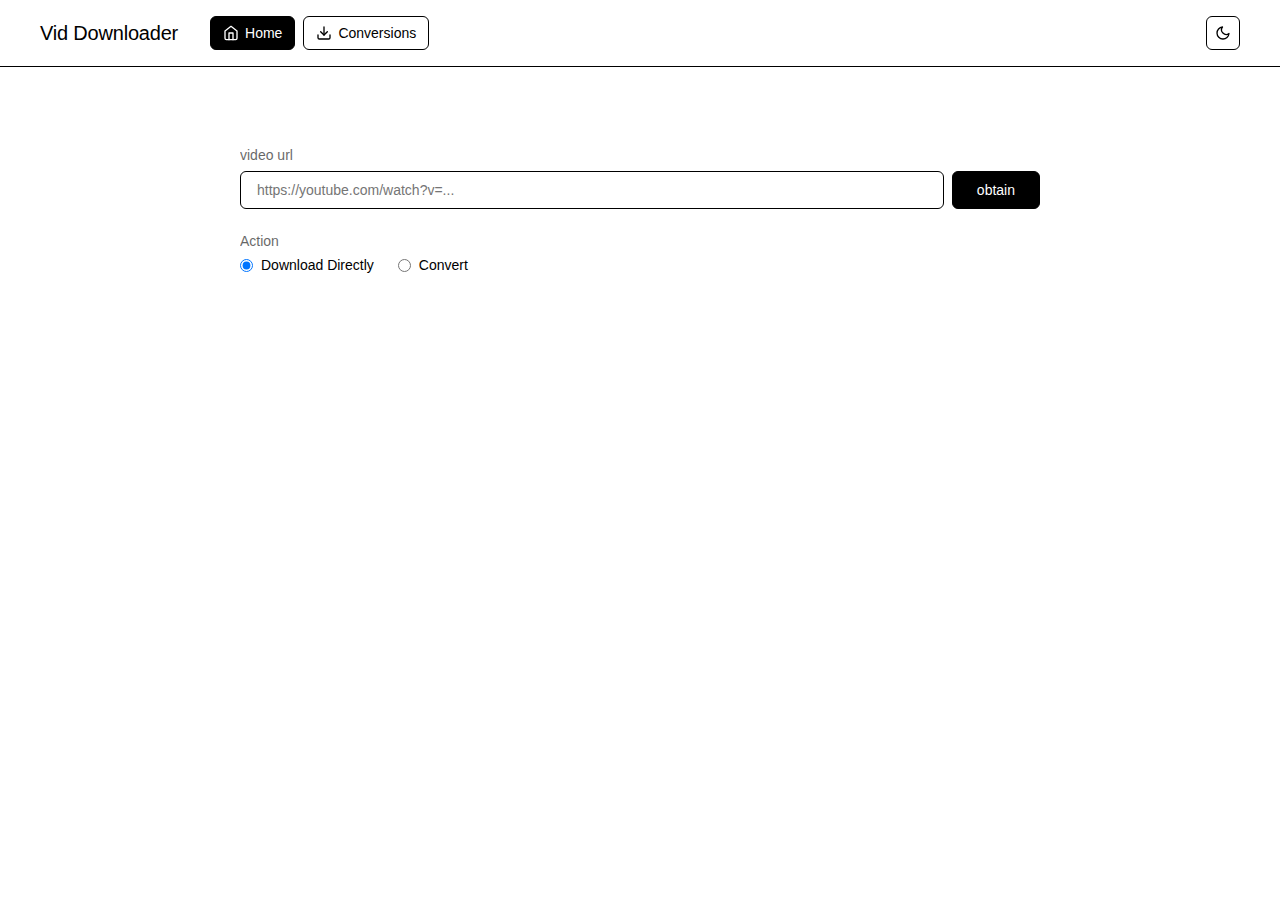
<file: templates/index.html>
<!DOCTYPE html>
<html lang="en">
<head>
    <meta charset="UTF-8">
    <meta name="viewport" content="width=device-width, initial-scale=1.0">
    <title>Vid Downloader</title>
    <style>
        * {
            margin: 0;
            padding: 0;
            box-sizing: border-box;
        }

        body {
            font-family: -apple-system, BlinkMacSystemFont, 'Segoe UI', 'Roboto', 'Oxygen', 'Ubuntu', 'Cantarell', 'Fira Sans', 'Droid Sans', 'Helvetica Neue', sans-serif;
            transition: background-color 0.2s, color 0.2s;
            -webkit-font-smoothing: antialiased;
            -moz-osx-font-smoothing: grayscale;
        }

        body.light {
            background-color: #fff;
            color: #000;
        }

        body.dark {
            background-color: #000;
            color: #fff;
        }

        .header {
            border-bottom: 1px solid;
            padding: 16px 24px;
        }

        body.light .header {
            border-color: #000;
        }

        body.dark .header {
            border-color: #fff;
        }

        .header-content {
            max-width: 1200px;
            margin: 0 auto;
            display: flex;
            align-items: center;
            justify-content: space-between;
        }

        .header-left {
            display: flex;
            align-items: center;
            gap: 32px;
        }

        h1 {
            font-size: 20px;
            font-weight: 500;
            letter-spacing: -0.01em;
        }

        .nav {
            display: flex;
            gap: 8px;
        }

        .nav-btn {
            padding: 8px 12px;
            border: 1px solid;
            background: none;
            cursor: pointer;
            font-size: 14px;
            transition: all 0.15s;
            display: flex;
            align-items: center;
            gap: 6px;
            border-radius: 6px;
        }

        body.light .nav-btn {
            border-color: #000;
            color: #000;
        }

        body.dark .nav-btn {
            border-color: #fff;
            color: #fff;
        }

        .nav-btn:hover {
            opacity: 0.6;
        }

        body.light .nav-btn.active {
            background-color: #000;
            color: #fff;
            border-color: #000;
        }

        body.dark .nav-btn.active {
            background-color: #fff;
            color: #000;
            border-color: #fff;
        }

        .theme-btn {
            padding: 8px;
            border: 1px solid;
            background: none;
            cursor: pointer;
            display: flex;
            align-items: center;
            justify-content: center;
            transition: opacity 0.15s;
            border-radius: 6px;
        }

        body.light .theme-btn {
            border-color: #000;
            color: #000;
        }

        body.dark .theme-btn {
            border-color: #fff;
            color: #fff;
        }

        .theme-btn:hover {
            opacity: 0.6;
        }

        .main-content {
            max-width: 1200px;
            margin: 0 auto;
            padding: 80px 24px;
        }

        .home-container {
            max-width: 800px;
            margin: 0 auto;
        }

        .form-group {
            margin-bottom: 24px;
        }

        label {
            display: block;
            font-size: 14px;
            margin-bottom: 8px;
            opacity: 0.6;
            font-weight: 500;
        }

        .input-group {
            display: flex;
            gap: 8px;
        }

        input[type="text"] {
            flex: 1;
            padding: 10px 16px;
            font-size: 14px;
            border: 1px solid;
            background: none;
            font-family: inherit;
            transition: all 0.15s;
            border-radius: 6px;
        }

        body.light input[type="text"] {
            border-color: #000;
            color: #000;
        }

        body.dark input[type="text"] {
            border-color: #fff;
            color: #fff;
        }

        input[type="text"]:focus {
            outline: none;
            opacity: 0.6;
        }

        .obtain-btn {
            padding: 10px 24px;
            font-size: 14px;
            font-weight: 500;
            border: 1px solid;
            cursor: pointer;
            font-family: inherit;
            transition: opacity 0.15s;
            border-radius: 6px;
        }

        body.light .obtain-btn {
            background-color: #000;
            color: #fff;
            border-color: #000;
        }

        body.dark .obtain-btn {
            background-color: #fff;
            color: #000;
            border-color: #fff;
        }

        .obtain-btn:hover:not(:disabled) {
            opacity: 0.8;
        }

        .obtain-btn:disabled {
            opacity: 0.5;
            cursor: not-allowed;
        }

        .radio-group {
            display: flex;
            gap: 24px;
            margin-bottom: 24px;
        }

        .radio-item {
            display: flex;
            align-items: center;
            gap: 8px;
            cursor: pointer;
        }

        .radio-item input[type="radio"] {
            cursor: pointer;
        }

        .radio-item label {
            margin-bottom: 0;
            cursor: pointer;
            opacity: 1;
        }

        .format-group {
            display: flex;
            gap: 24px;
            margin-bottom: 24px;
        }

        .conversions-container h2 {
            font-size: 24px;
            font-weight: 500;
            margin-bottom: 32px;
            letter-spacing: -0.01em;
        }

        .conversions-list {
            display: flex;
            flex-direction: column;
            gap: 16px;
        }

        .conversion-item {
            padding: 16px;
            border: 1px solid;
            transition: opacity 0.15s;
            border-radius: 8px;
        }

        body.light .conversion-item {
            border-color: #e5e5e5;
            background-color: #fafafa;
        }

        body.dark .conversion-item {
            border-color: #333;
            background-color: #0a0a0a;
        }

        .conversion-header {
            display: flex;
            align-items: center;
            justify-content: space-between;
            margin-bottom: 8px;
        }

        .conversion-title {
            display: flex;
            align-items: center;
            gap: 8px;
            font-weight: 500;
        }

        .conversion-url {
            font-size: 14px;
            opacity: 0.6;
            word-break: break-all;
            margin-bottom: 4px;
        }

        .conversion-time {
            font-size: 12px;
            opacity: 0.4;
            margin-bottom: 8px;
        }

        .conversion-status {
            display: inline-block;
            padding: 4px 8px;
            font-size: 12px;
            border-radius: 4px;
            font-weight: 500;
        }

        .status-downloading {
            background-color: #fef3c7;
            color: #92400e;
        }

        .status-converting {
            background-color: #dbeafe;
            color: #1e40af;
        }

        .status-completed {
            background-color: #d1fae5;
            color: #065f46;
        }

        .status-failed {
            background-color: #fee2e2;
            color: #991b1b;
        }

        .conversion-actions {
            display: flex;
            gap: 8px;
            margin-top: 8px;
        }

        .download-btn {
            padding: 6px 12px;
            font-size: 13px;
            font-weight: 500;
            border: 1px solid;
            cursor: pointer;
            font-family: inherit;
            transition: opacity 0.15s;
            border-radius: 6px;
            text-decoration: none;
            display: inline-block;
        }

        body.light .download-btn {
            background-color: #000;
            color: #fff;
            border-color: #000;
        }

        body.dark .download-btn {
            background-color: #fff;
            color: #000;
            border-color: #fff;
        }

        .download-btn:hover {
            opacity: 0.8;
        }

        .delete-btn {
            padding: 6px 12px;
            font-size: 13px;
            font-weight: 500;
            border: 1px solid;
            cursor: pointer;
            font-family: inherit;
            transition: opacity 0.15s;
            border-radius: 6px;
            background: none;
        }

        body.light .delete-btn {
            border-color: #dc2626;
            color: #dc2626;
        }

        body.dark .delete-btn {
            border-color: #ef4444;
            color: #ef4444;
        }

        .delete-btn:hover {
            opacity: 0.8;
        }

        .direct-download-card {
            margin-top: 24px;
            padding: 16px;
            border: 1px solid;
            border-radius: 8px;
        }

        body.light .direct-download-card {
            border-color: #e5e5e5;
            background-color: #fafafa;
        }

        body.dark .direct-download-card {
            border-color: #333;
            background-color: #0a0a0a;
        }

        .empty-state {
            opacity: 0.6;
        }

        .hidden {
            display: none;
        }

        .error-message {
            color: #dc2626;
            font-size: 14px;
            margin-top: 8px;
        }

        body.dark .error-message {
            color: #ef4444;
        }

        svg {
            width: 16px;
            height: 16px;
        }
    </style>
</head>
<body class="light">
    <header class="header">
        <div class="header-content">
            <div class="header-left">
                <h1>Vid Downloader</h1>
                <nav class="nav">
                    <button class="nav-btn active" id="homeBtn" onclick="showPage('home')">
                        <svg viewBox="0 0 24 24" fill="none" stroke="currentColor" stroke-width="2" stroke-linecap="round" stroke-linejoin="round">
                            <path d="m3 9 9-7 9 7v11a2 2 0 0 1-2 2H5a2 2 0 0 1-2-2z"/>
                            <polyline points="9 22 9 12 15 12 15 22"/>
                        </svg>
                        Home
                    </button>
                    <button class="nav-btn" id="conversionsBtn" onclick="showPage('conversions')">
                        <svg viewBox="0 0 24 24" fill="none" stroke="currentColor" stroke-width="2" stroke-linecap="round" stroke-linejoin="round">
                            <path d="M21 15v4a2 2 0 0 1-2 2H5a2 2 0 0 1-2-2v-4"/>
                            <polyline points="7 10 12 15 17 10"/>
                            <line x1="12" y1="15" x2="12" y2="3"/>
                        </svg>
                        Conversions
                    </button>
                </nav>
            </div>
            <button class="theme-btn" onclick="toggleTheme()">
                <svg id="moonIcon" viewBox="0 0 24 24" fill="none" stroke="currentColor" stroke-width="2" stroke-linecap="round" stroke-linejoin="round">
                    <path d="M21 12.79A9 9 0 1 1 11.21 3 7 7 0 0 0 21 12.79z"/>
                </svg>
                <svg id="sunIcon" class="hidden" viewBox="0 0 24 24" fill="none" stroke="currentColor" stroke-width="2" stroke-linecap="round" stroke-linejoin="round">
                    <circle cx="12" cy="12" r="5"/>
                    <line x1="12" y1="1" x2="12" y2="3"/>
                    <line x1="12" y1="21" x2="12" y2="23"/>
                    <line x1="4.22" y1="4.22" x2="5.64" y2="5.64"/>
                    <line x1="18.36" y1="18.36" x2="19.78" y2="19.78"/>
                    <line x1="1" y1="12" x2="3" y2="12"/>
                    <line x1="21" y1="12" x2="23" y2="12"/>
                    <line x1="4.22" y1="19.78" x2="5.64" y2="18.36"/>
                    <line x1="18.36" y1="5.64" x2="19.78" y2="4.22"/>
                </svg>
            </button>
        </div>
    </header>

    <main class="main-content">
        <div id="homePage" class="home-container">
            <div class="form-group">
                <label for="videoUrl">video url</label>
                <div class="input-group">
                    <input type="text" id="videoUrl" placeholder="https://youtube.com/watch?v=...">
                    <button class="obtain-btn" id="obtainBtn" onclick="handleObtain()">obtain</button>
                </div>
                <div id="errorMessage" class="error-message hidden"></div>
            </div>

            <div class="form-group">
                <label>Action</label>
                <div class="radio-group">
                    <div class="radio-item">
                        <input type="radio" id="directDownload" name="action" value="direct" checked>
                        <label for="directDownload">Download Directly</label>
                    </div>
                    <div class="radio-item">
                        <input type="radio" id="convert" name="action" value="convert">
                        <label for="convert">Convert</label>
                    </div>
                </div>
            </div>

            <div class="form-group" id="formatGroup" style="display: none;">
                <label>Format</label>
                <div class="radio-group format-group">
                    <div class="radio-item">
                        <input type="radio" id="formatMpg" name="format" value="mpg" checked>
                        <label for="formatMpg">MPG</label>
                    </div>
                    <div class="radio-item">
                        <input type="radio" id="formatAvi" name="format" value="avi">
                        <label for="formatAvi">AVI</label>
                    </div>
                </div>
            </div>

            <div id="directDownloadCard" class="direct-download-card hidden">
                <div class="conversion-header">
                    <div class="conversion-title">Download Ready</div>
                </div>
                <div class="conversion-actions">
                    <a id="directDownloadLink" href="#" target="_blank" class="download-btn">Download Video</a>
                </div>
            </div>
        </div>

        <div id="conversionsPage" class="conversions-container hidden">
            <h2>Conversions</h2>
            <div id="conversionsList" class="conversions-list">
                <p class="empty-state">No conversions yet</p>
            </div>
        </div>
    </main>

    <script>
        let currentPage = 'home';
        let isDark = false;
        let autoRefreshInterval = null;

        function toggleTheme() {
            isDark = !isDark;
            document.body.className = isDark ? 'dark' : 'light';
            document.getElementById('moonIcon').classList.toggle('hidden');
            document.getElementById('sunIcon').classList.toggle('hidden');
        }

        function showPage(page) {
            currentPage = page;

            document.getElementById('homePage').classList.toggle('hidden', page !== 'home');
            document.getElementById('conversionsPage').classList.toggle('hidden', page !== 'conversions');

            document.getElementById('homeBtn').classList.toggle('active', page === 'home');
            document.getElementById('conversionsBtn').classList.toggle('active', page === 'conversions');

            if (page === 'conversions') {
                renderConversions();
                startAutoRefresh();
            } else {
                stopAutoRefresh();
            }
        }

        function startAutoRefresh() {
            stopAutoRefresh();
            autoRefreshInterval = setInterval(() => {
                if (currentPage === 'conversions') {
                    renderConversions();
                }
            }, 2000);
        }

        function stopAutoRefresh() {
            if (autoRefreshInterval) {
                clearInterval(autoRefreshInterval);
                autoRefreshInterval = null;
            }
        }

        // Handle radio button changes
        document.querySelectorAll('input[name="action"]').forEach(radio => {
            radio.addEventListener('change', function() {
                const formatGroup = document.getElementById('formatGroup');
                const directDownloadCard = document.getElementById('directDownloadCard');
                if (this.value === 'convert') {
                    formatGroup.style.display = 'block';
                    directDownloadCard.classList.add('hidden');
                } else {
                    formatGroup.style.display = 'none';
                }
            });
        });

        function handleObtain() {
            const input = document.getElementById('videoUrl');
            const url = input.value.trim();
            const action = document.querySelector('input[name="action"]:checked').value;

            if (!url) {
                showError('Please enter a YouTube URL');
                return;
            }

            const btn = document.getElementById('obtainBtn');
            btn.disabled = true;
            btn.textContent = 'Processing...';
            hideError();

            const requestBody = {
                url: url,
                convert: action === 'convert'
            };

            if (action === 'convert') {
                const format = document.querySelector('input[name="format"]:checked').value;
                requestBody.format = format;
            }

            fetch('/download', {
                method: 'POST',
                headers: {
                    'Content-Type': 'application/json',
                },
                body: JSON.stringify(requestBody)
            })
            .then(response => response.json())
            .then(data => {
                input.value = '';
                btn.disabled = false;
                btn.textContent = 'obtain';

                if (data.status === 'ready') {
                    document.getElementById('directDownloadLink').href = data.downloadUrl;
                    document.getElementById('directDownloadCard').classList.remove('hidden');
                } else if (data.status === 'converting') {
                    document.getElementById('directDownloadCard').classList.add('hidden');
                    showPage('conversions');
                }
            })
            .catch(error => {
                console.error('Error:', error);
                showError('Failed to process video. Please try again.');
                btn.disabled = false;
                btn.textContent = 'obtain';
            });
        }

        function renderConversions() {
            fetch('/conversions')
                .then(response => response.json())
                .then(jobs => {
                    const container = document.getElementById('conversionsList');

                    if (jobs.length === 0) {
                        container.innerHTML = '<p class="empty-state">No conversions yet</p>';
                        return;
                    }

                    container.innerHTML = jobs.map(job => {
                        const statusClass = `status-${job.status}`;
                        const startTime = new Date(job.startTime).toLocaleString();

                        let actions = '';
                        if (job.status === 'completed' && job.filename) {
                            actions = `
                                <div class="conversion-actions">
                                    <a href="/file/${job.filename}" class="download-btn">Download</a>
                                    <button onclick="deleteConversion('${job.filename}')" class="delete-btn">Delete</button>
                                </div>
                            `;
                        } else if (job.status === 'failed') {
                            let errorHTML = `<div style="font-size: 13px; opacity: 0.6; margin-bottom: 8px;">Error: ${job.error || 'Unknown error'}</div>`;
                            if (job.canRetry) {
                                errorHTML += `
                                    <div class="conversion-actions">
                                        <button onclick="retryConversion('${job.id}')" class="download-btn">Retry</button>
                                    </div>
                                `;
                            }
                            actions = `<div class="conversion-actions">${errorHTML}</div>`;
                        }

                        return `
                            <div class="conversion-item">
                                <div class="conversion-header">
                                    <div class="conversion-title">
                                        <svg viewBox="0 0 24 24" fill="none" stroke="currentColor" stroke-width="2" stroke-linecap="round" stroke-linejoin="round">
                                            <path d="M21 15v4a2 2 0 0 1-2 2H5a2 2 0 0 1-2-2v-4"/>
                                            <polyline points="7 10 12 15 17 10"/>
                                            <line x1="12" y1="15" x2="12" y2="3"/>
                                        </svg>
                                        ${job.format.toUpperCase()} Conversion
                                    </div>
                                    <span class="conversion-status ${statusClass}">${job.status}</span>
                                </div>
                                <div class="conversion-url">${job.url}</div>
                                <div class="conversion-time">Started: ${startTime}</div>
                                ${actions}
                            </div>
                        `;
                    }).join('');
                })
                .catch(error => {
                    console.error('Error:', error);
                });
        }

        function deleteConversion(filename) {
            if (!confirm('Are you sure you want to delete this file?')) {
                return;
            }

            fetch(`/delete/${filename}`, {
                method: 'DELETE'
            })
            .then(response => response.json())
            .then(data => {
                renderConversions();
            })
            .catch(error => {
                console.error('Error:', error);
            });
        }

        function retryConversion(jobId) {
            fetch(`/retry/${jobId}`, {
                method: 'POST'
            })
            .then(response => response.json())
            .then(data => {
                renderConversions();
            })
            .catch(error => {
                console.error('Error:', error);
            });
        }

        function showError(message) {
            const errorDiv = document.getElementById('errorMessage');
            errorDiv.textContent = message;
            errorDiv.classList.remove('hidden');
        }

        function hideError() {
            document.getElementById('errorMessage').classList.add('hidden');
        }

        // Handle Enter key on input
        document.getElementById('videoUrl').addEventListener('keypress', function(e) {
            if (e.key === 'Enter') {
                handleObtain();
            }
        });
    </script>
</body>
</html>
</file>
